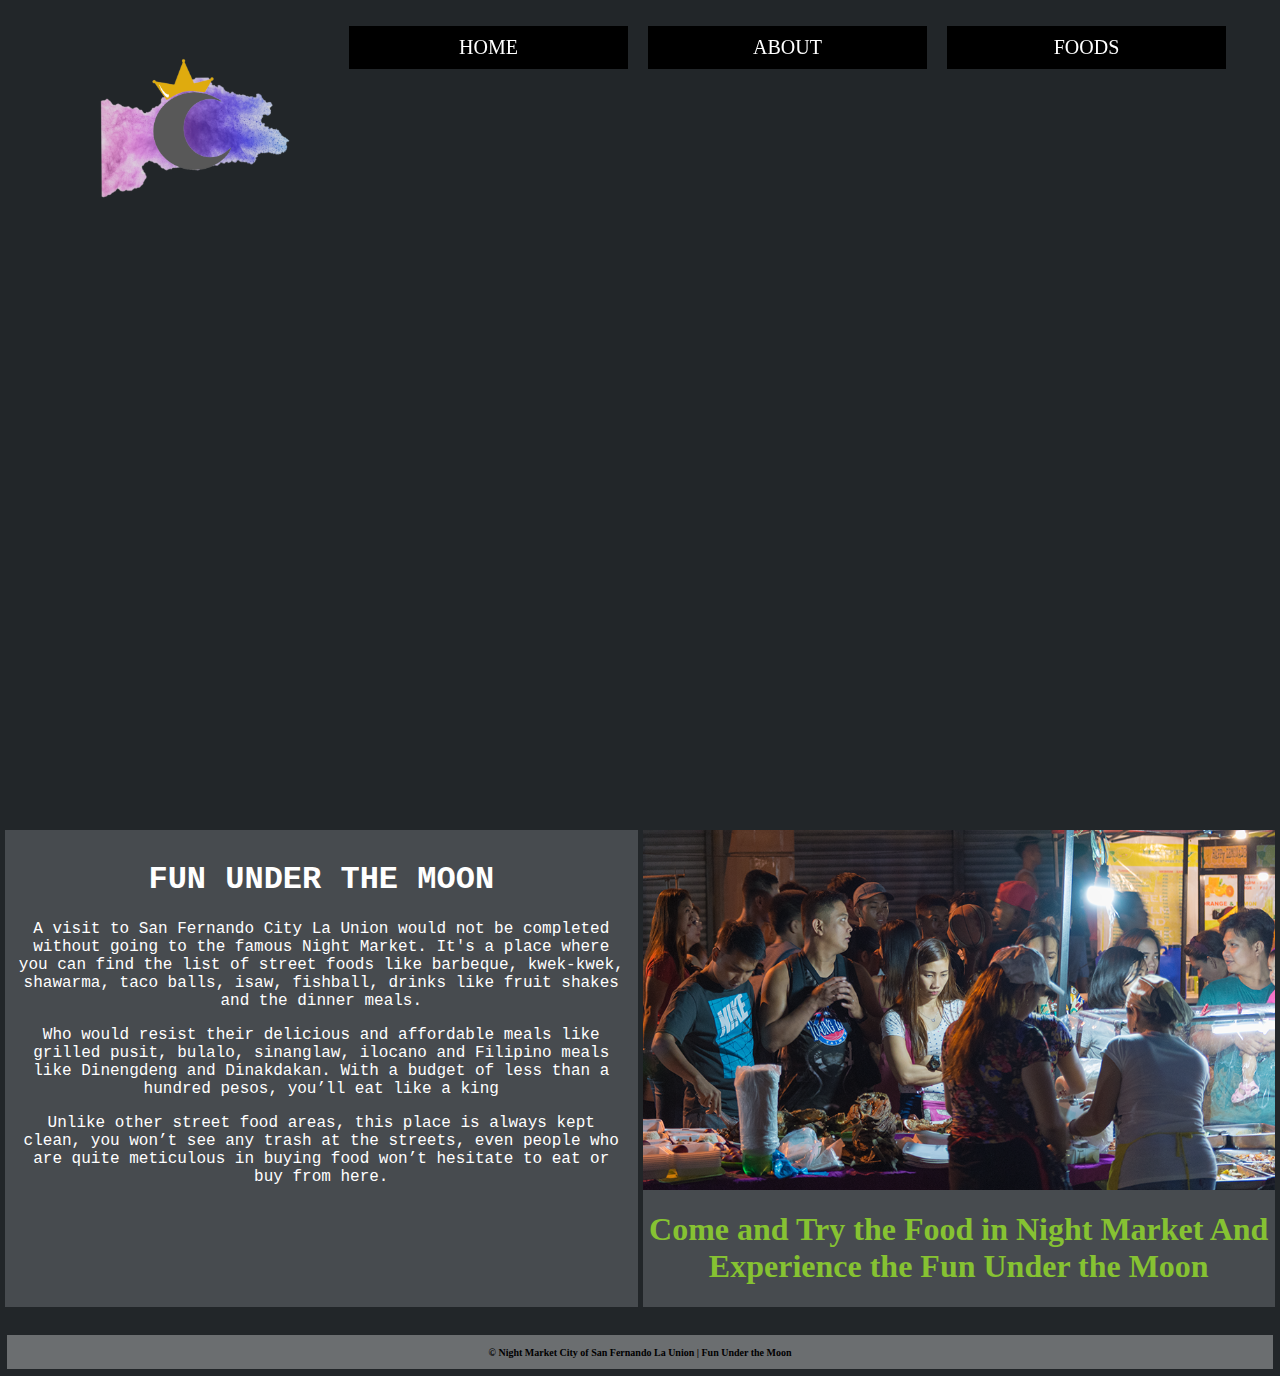
<file: index.html>
<!DOCTYPE html>
	<head>
		<link rel="stylesheet" href="css/style.css">
	</head>
	<body>
		<nav class="fixed-nav-bar">
		<ul>
		    <ul class="menu">
			<div class="logo"></div>
			<a href="index.html"><li>HOME</li>
			<a href="page2.html"><li>ABOUT</li>
			<a href="page3.html"><li>FOODS</li>
		</ul>
		</nav>
		<div class="slideshow">
			<div class="slide1"></div>
			<div class="slide2"></div>
			<div class="slide3"></div>
			<div class="slide4"></div>
		  </div>
		  
		  <div class="main-article">
			<div class="article-left">
			  <div class="text">
				<h1>FUN UNDER THE MOON</h1>
				<p>A visit to San Fernando City La Union would not be completed without going to the
				famous Night Market. It's a place where you can find the list of street foods like 
				barbeque, kwek-kwek, shawarma, taco balls, isaw, fishball, drinks like fruit shakes
				and the dinner meals.</p>
					<p>Who would resist their delicious and affordable meals like grilled pusit, bulalo, 
				sinanglaw, ilocano and Filipino meals like Dinengdeng and Dinakdakan. With a budget 
				of less than a hundred pesos, you’ll eat like a king</p>
					<p>Unlike other street food areas, this place is always kept clean, you won’t see any
				trash at the streets, even people who are quite meticulous in buying food won’t 
				hesitate to eat or buy from here.</p>
				</div>
			</div>
			<div class="article-right">
			<div class="images"></div>
			<div class="texts">
				<h1>Come and Try the Food in Night Market
				 And Experience the Fun Under the Moon</h1>
				</div>
			</div>
		</div>
		  <div class="footer">
		      <h1>&copy Night Market City of San Fernando La Union | Fun Under the Moon  </h1>
		  </div>
	 </body>
</html>
</file>
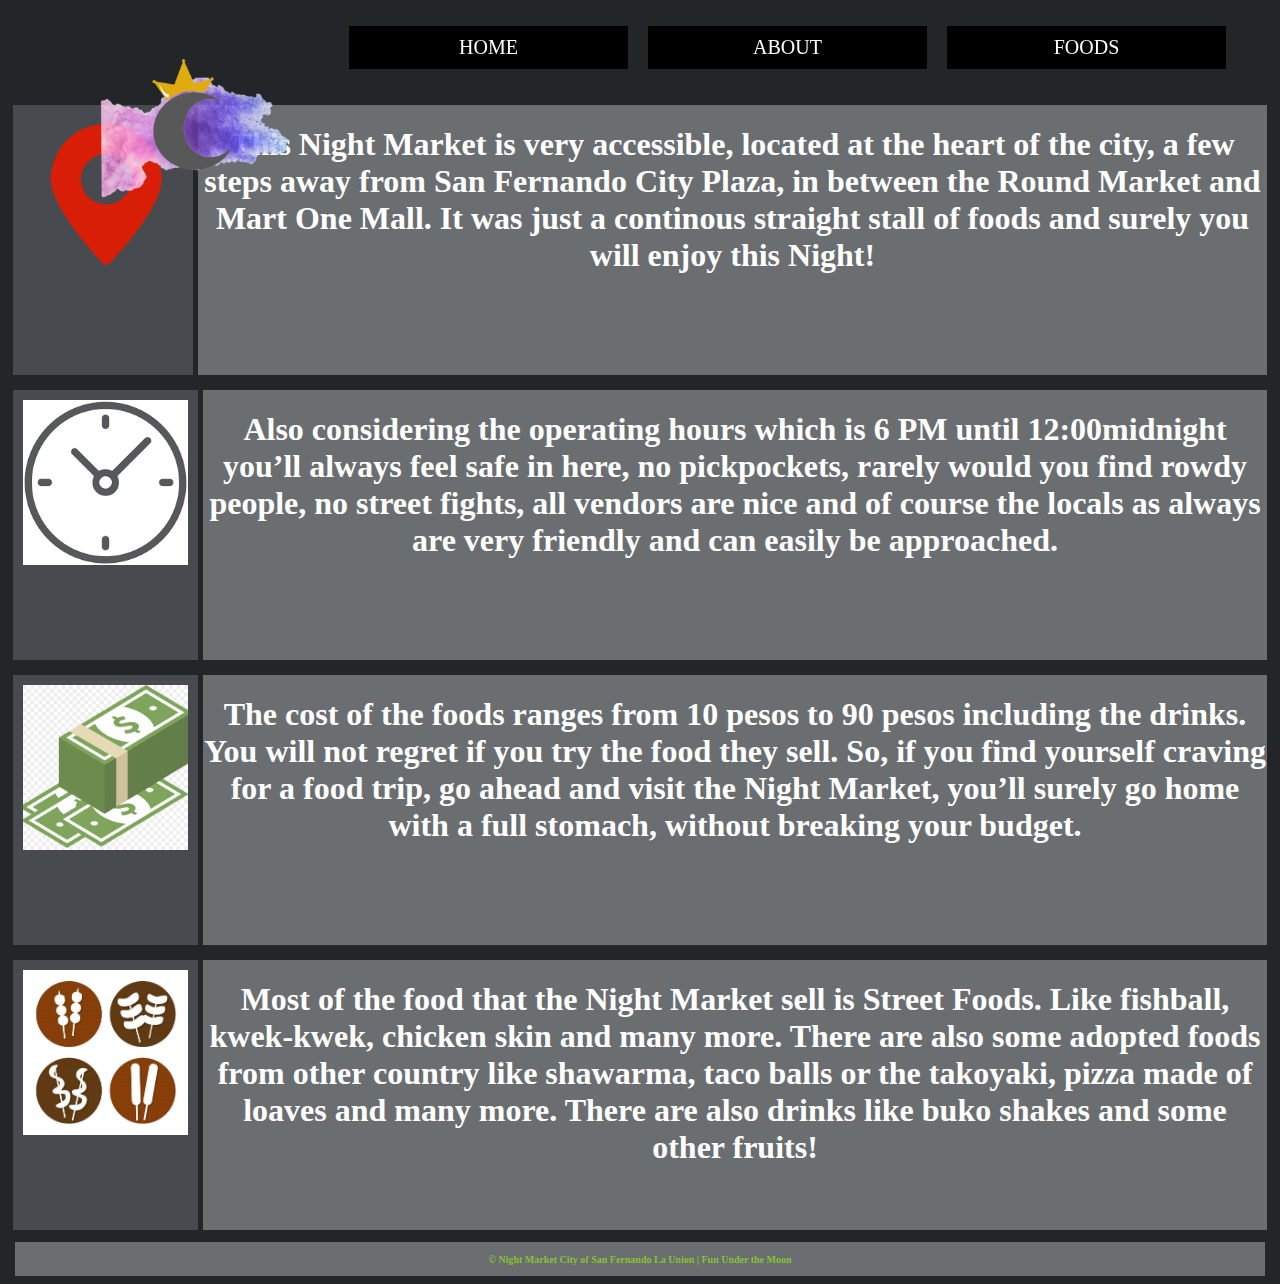
<file: page2.html>
<!DOCTYPE html>
<html>
	<head>
		<link rel="stylesheet" href="css/style2.css">
	</head>
	<body>
		<nav class="fixed-nav-bar">
		<ul>
		    <ul class="menu">
			<div class="logo"></div>
			<a href="index.html"><li>HOME</li>
			<a href="page2.html"><li>ABOUT</li>
			<a href="page3.html"><li>FOODS</li>
		</ul>
		</nav>
		<div class="first">
			<div class="left1">
			<div class="pic1"></div>
			</div>
			<div class="text1">
			<h1>This Night Market is very accessible, located at the heart of the city, a few steps 
			away from San Fernando City Plaza, in between the Round Market and Mart One Mall. It was
			just a continous straight stall of foods and surely you will enjoy this Night!</h1>
			</div>
		</div>
		<div class="second">
			<div class="left2">
			<div class="pic2"></div>
			</div>
			<div class="text2">
			<h1>Also considering the operating hours which is 6 PM until 12:00midnight you’ll 
			always feel safe in here, no pickpockets, rarely would you find rowdy people, 
			no street fights, all vendors are nice and of course the locals as always are 
			very friendly and can easily be approached.</h1>
			</div>
		</div>
		<div class="third">
			<div class="left3">
			<div class="pic3"></div>
			</div>
			<div class="text3">
			<h1>The cost of the foods ranges from 10 pesos to 90 pesos including the drinks. You will
			not regret if you try the food they sell. So, if you find yourself craving for a food trip, 
			go ahead and visit the Night Market, you’ll surely go home with a full stomach, without 
			breaking your budget.</h1>
			</div>
		</div>
		<div class="fourth">
			<div class="left4">
			<div class="pic4"></div>
			</div>
			<div class="text4">
			<h1>Most of the food that the Night Market sell is Street Foods. Like fishball, kwek-kwek,
			chicken skin and many more. There are also some adopted foods from other country like 
			shawarma, taco balls or the takoyaki, pizza made of loaves and many more. There are also drinks
			like buko shakes and some other fruits!</h1>
			</div>
		</div>
		<div class="footer">
		      <h1>&copy Night Market City of San Fernando La Union | Fun Under the Moon  </h1>
		  </div>
	</body>
</html>
</file>
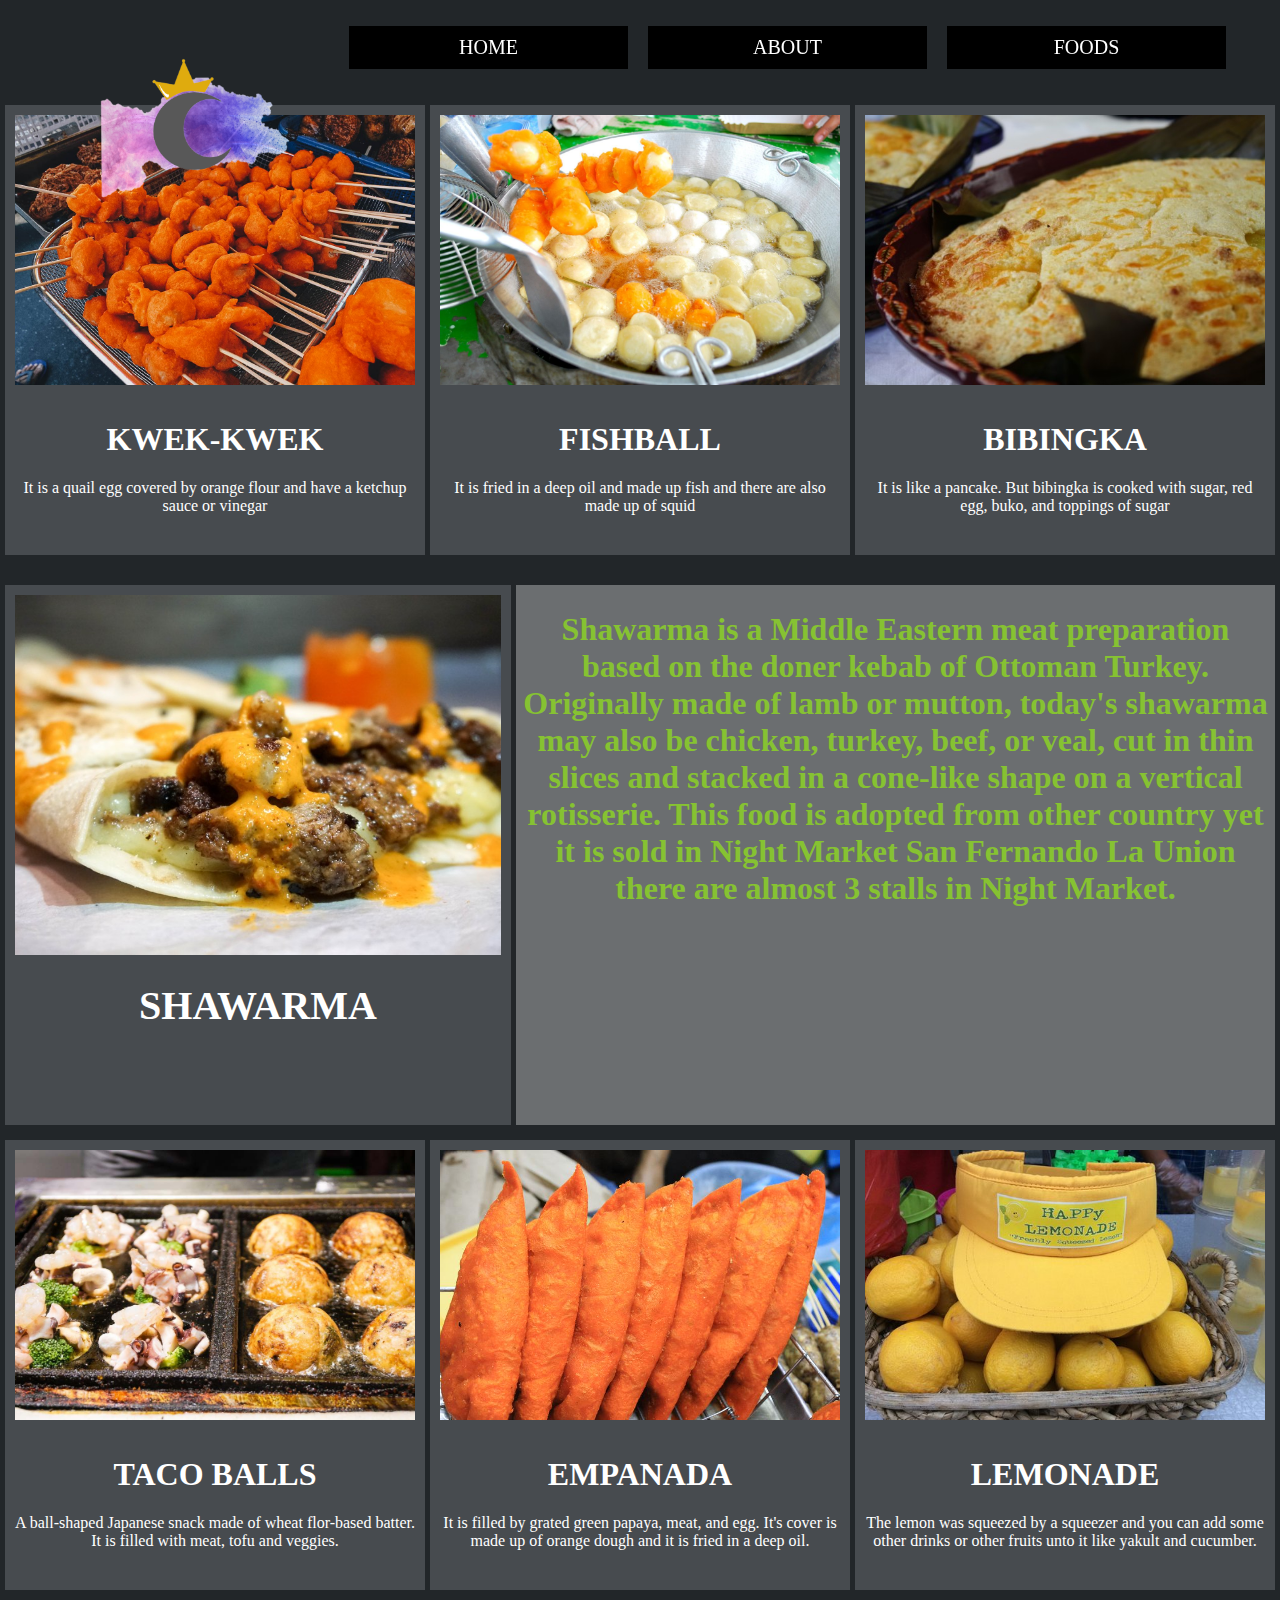
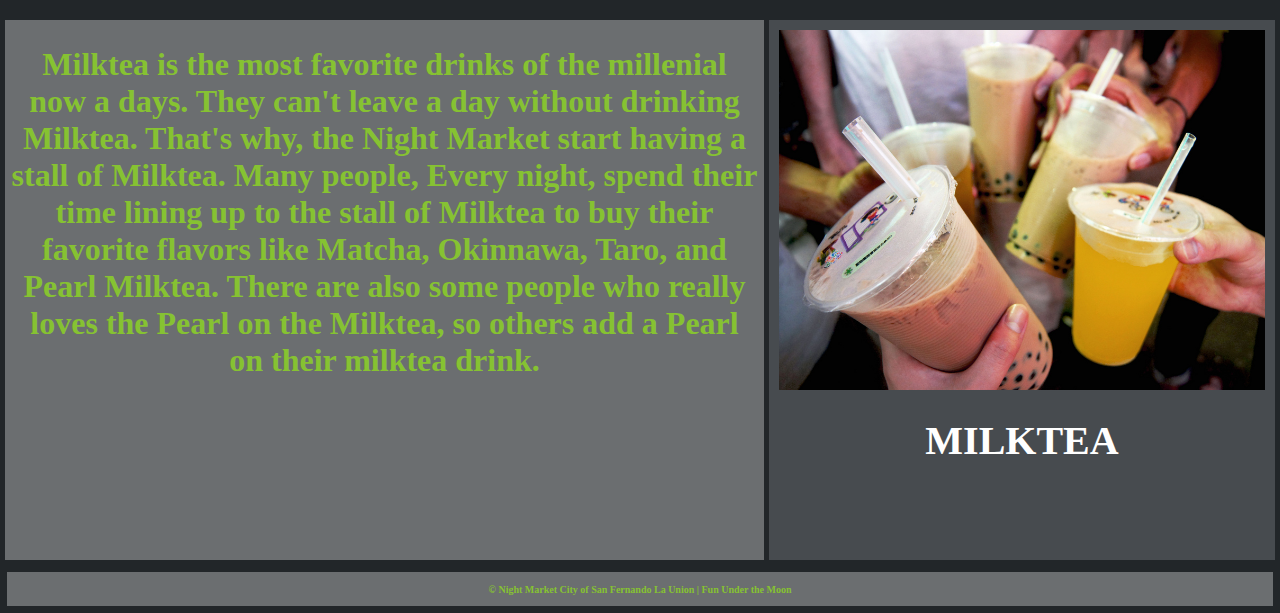
<file: page3.html>
<!DOCTYPE html>
	<head>
		<link rel="stylesheet" href="css/style3.css">
	</head>
	<body>
		<nav class="fixed-nav-bar">
		<ul>
		    <ul class="menu">
			<div class="logo"></div>
			<a href="index.html"><li>HOME</li>
			<a href="page2.html"><li>ABOUT</li>
			<a href="page3.html"><li>FOODS</li>
		</ul>
		</nav>
		<div class="container">
			<div class="box1">
				<div class="pic1"></div>
				<div class="text1">
				<h1>KWEK-KWEK</h1>
				<p>It is a quail egg covered by orange flour and have a ketchup sauce or vinegar</p>
				</div>
			</div>
			<div class="box2">
				<div class="pic22"></div>
				<div class="text22">
				<h1>FISHBALL</h1>
				<p>It is fried in a deep oil and made up fish and there are also made up of squid</p>
				</div>
			</div>
			<div class="box3">
				<div class="pic3"></div>
				<div class="text3">
				<h1>BIBINGKA</h1>
				<p>It is like a pancake. But bibingka is cooked with sugar, red egg, buko, and toppings
				of sugar</p>
				</div>
			</div>
		</div>
		<div class="container2">
			<div class="left2">
			<div class="pic2"></div>
			<div class="name">
			<h1>SHAWARMA</h1>
			</div>
			</div>
			<div class="text2">
			<h1> Shawarma is a Middle Eastern meat preparation based on the doner kebab of Ottoman Turkey.
			Originally made of lamb or mutton, today's shawarma may also be chicken, turkey, beef, or 
			veal, cut in thin slices and stacked in a cone-like shape on a vertical rotisserie.
			This food is adopted from other country yet it is sold in Night Market San Fernando La Union
			there are almost 3 stalls in Night Market.</h1>
			</div>
		</div>
		<div class="container3">
			<div class="box13">
				<div class="pic13"></div>
				<div class="text13">
				<h1>TACO BALLS</h1>
				<p>A ball-shaped Japanese snack made of wheat flor-based batter. It is filled with meat, 
				tofu and veggies.</p>
				</div>
			</div>
			<div class="box23">
				<div class="pic23"></div>
				<div class="text23">
				<h1>EMPANADA</h1>
				<p>It is filled by grated green papaya, meat, and egg. It's cover is made up of orange
				dough and it is fried in a deep oil. </p>
				</div>
			</div>
			<div class="box33">
				<div class="pic33"></div>
				<div class="text33">
				<h1>LEMONADE</h1>
				<p>The lemon was squeezed by a squeezer and you can add some other drinks or other fruits
				unto it like yakult and cucumber.</p>
				</div>
			</div>
		</div>
		<div class="container4">
			<div class="text4">
			<h1>Milktea is the most favorite drinks of the millenial now a days. They can't leave a day
			without drinking Milktea. That's why, the Night Market start having a stall of Milktea. Many 
			people, Every night, spend their time lining up to the stall of Milktea to buy their favorite
			flavors like Matcha, Okinnawa, Taro, and Pearl Milktea. There are also some people who really
			loves the Pearl on the Milktea, so others add a Pearl on their milktea drink. </h1>
			</div>
			<div class="left4">
			<div class="pic4"></div>
			<div class="name2">
			<h1>MILKTEA</h1>
			</div>
			</div>
		</div>
		<div class="footer">
		      <h1>&copy Night Market City of San Fernando La Union | Fun Under the Moon  </h1>
		  </div>
	</body>
</html>
</file>
<file: css/style.css>
body {
	text-align: center;
	background: #222629;
	margin: 0;
	padding: 0;
}

li {
	border: 2px orange solid;
	color: oranged;
	padding: 20px;
	font-size: 20px;
}

li:hover {
	background-color: #86C232;
	color: gray;
}

.menu {
	height: 10vh;
	display: grid;
	grid-template-columns: repeat(4,1fr);
	grid-gap: 20px;
	padding: 0;
}

.fixed-nav-bar {
  position: fixed;
  top: 10px;
  left: 10px;
  right: 10px;
  bottom: 10px;
  z-index: 9999;
  width: 95%;
  height: 10vh;
}

.logo {
	height: 20vh;
	float: left;
	text-align: center;
	background-image: url(../images/finally.png);
	background-repeat: no-repeat;
	background-size: cover;
	background-position: center;
}

li{
	padding: 10px;
	background: black;
	border: 5px black solid;
	color: white;
	text-align: center;
	font-family: impact;
	border: 6px;
	list-style: none;
}

.slideshow {
	height: 80vh;
	position: relative;
	margin-bottom: 5px;
	margin-top: 100px;
	overflow: hidden;
}

.slideshow div {
	position: absolute;
	height: 100%;
	width: 100%;
	opacity: 0;
}

.slide1 {
	background-image: url(../images/first.png);
	background-repeat: no-repeat;
	background-size: cover;
	background-position: center;
	animation: slidening 20s infinite;
}

.slide2 {
	background-image: url(../images/2.png);
	background-repeat: no-repeat;
	background-size: cover;
	background-position: center;
	animation: slidening 20s infinite 5s;
}

.slide3 {
	background-image: url(../images/3.png);
	background-repeat: no-repeat;
	background-size: cover;
	background-position: center;
	animation: slidening 20s infinite 10s;
}

.slide4 {
	background-image: url(../images/1.png);
	background-repeat: no-repeat;
	background-size: cover;
	background-position: center;
	animation: slidening 20s infinite 15s;
}

@keyframes slidening {
	0%{
		transform: scale(1);
		opacity: 0;
	}
	5%{
		opacity: 1;
	}
	25%{
		opacity: 1;
	}
	30%{
		transform: scale(1.1);
		opacity: 0;
	}
}

.main-article{
	height: 50vh;
	display: grid;
	grid-template-columns: 2fr 2fr;
	padding: 5px;
	grid-gap: 5px;
	margin-bottom: 50px;
}

.article-left{
	display: grid;
	padding: 10px;
	background: #474B4F;
}

.article-right{
	background: #474B4F;
}

.images:hover {
	height: 40vh;
	background-image: url(../images/3.png);
	background-repeat: no-repeat;
	background-size: cover;
	background-position: center;
}

.images {
	height: 40vh;
	background-image: url(../images/1.png);
	background-repeat: no-repeat;
	background-size: cover;
	background-position: center;
}

.texts {
	font-family: cambria;
	color: #86C232;
}

.text { 
	font-family: courier new;
	color: white;
}

a {
	text-decoration: none;
}

.footer{
	color: black;
	font-size: 5px;
    padding: 5px;
    background: #6B6E70;
	margin: 7px;
}
</file>
<file: css/style2.css>
body {
	text-align: center;
	background: #222629;
}

li {
	border: 2px orange solid;
	color: oranged;
	padding: 20px;
	font-size: 20px;
}

li:hover {
	background-color: #86C232;
	color: gray;
}

.menu {
	height: 10vh;
	display: grid;
	grid-template-columns: repeat(4,1fr);
	grid-gap: 20px;
	padding: 0;
}

.fixed-nav-bar {
  position: fixed;
  top: 10px;
  left: 10px;
  right: 10px;
  bottom: 10px;
  z-index: 9999;
  width: 95%;
  height: 10vh;
}

.logo {
	height: 20vh;
	float: left;
	text-align: center;
	background-image: url(../images/finally.png);
	background-repeat: no-repeat;
	background-size: cover;
	background-position: center;
}

li{
	padding: 10px;
	background: black;
	border: 5px black solid;
	color: white;
	text-align: center;
	font-family: impact;
	border: 6px;
	list-style: none;
}

.first {
	height: 30vh;
	display: grid;
	grid-template-columns: 1fr 6fr;
	padding: 5px;
	grid-gap: 5px;
	margin-top: 100px;
}

.left1 {
	padding: 10px;
	background: #474B4F;
}

.pic1 {
	height: 160px;
	width: 160px;
	background-image: url(../images/place.png);
	background-repeat: no-repeat;
	background-size: cover;
	background-position: center;
}

.text1 {
	background: #6B6E70;
	color: white;
}

.second {
	height: 30vh;
	display: grid;
	grid-template-columns: 1fr 6fr;
	padding: 5px;
	grid-gap: 5px;
	margin-top: 5px;
}

.left2 {
	padding: 10px;
	background: #474B4F;
}

.pic2 {
	height: 165px;
	width: 165px;
	background-image: url(../images/time.png);
	background-repeat: no-repeat;
	background-size: cover;
	background-position: center;
}

.text2 {
	background: #6B6E70;
	color: white;
}

.third {
	height: 30vh;
	display: grid;
	grid-template-columns: 1fr 6fr;
	padding: 5px;
	grid-gap: 5px;
	margin-top: 5px;
}

.left3 {
	padding: 10px;
	background: #474B4F;
}

.pic3 {
	height: 165px;
	width: 165px;
	background-image: url(../images/money.jpg);
	background-repeat: no-repeat;
	background-size: cover;
	background-position: center;
}

.text3 {
	background: #6B6E70;
	color: white;
}

.fourth {
	height: 30vh;
	display: grid;
	grid-template-columns: 1fr 6fr;
	padding: 5px;
	grid-gap: 5px;
	margin-top: 5px;
}

.left4 {
	padding: 10px;
	background: #474B4F;
}

.pic4 {
	height: 165px;
	width: 165px;
	background-image: url(../images/foood.png);
	background-repeat: no-repeat;
	background-size: cover;
	background-position: center;
}

.text4 {
	background: #6B6E70;
	color: white;
}

.footer{
	color: #86C232;
	font-size: 5px;
    padding: 5px;
    background: #6B6E70;
	margin: 7px;
}

a {
	text-decoration: none;
}
</file>
<file: css/style3.css>
body {
	text-align: center;
	background: #222629;
	margin: 0;
	padding: 0;
}

li {
	border: 2px orange solid;
	color: oranged;
	padding: 20px;
	font-size: 20px;
}

li:hover {
	background-color: #86C232;
	color: gray;
}

.menu {
	height: 10vh;
	display: grid;
	grid-template-columns: repeat(4,1fr);
	grid-gap: 20px;
	padding: 0;
}

.fixed-nav-bar {
  position: fixed;
  top: 10px;
  left: 10px;
  right: 10px;
  bottom: 10px;
  z-index: 9999;
  width: 95%;
  height: 10vh;
}

.logo {
	height: 20vh;
	float: left;
	text-align: center;
	background-image: url(../images/finally.png);
	background-repeat: no-repeat;
	background-size: cover;
	background-position: center;
}

li{
	padding: 10px;
	background: black;
	border: 5px black solid;
	color: white;
	text-align: center;
	font-family: impact;
	border: 6px;
	list-style: none;
}

.container {
	height: 50vh;
	display: grid;
	grid-template-columns: 3fr 3fr 3fr;
	padding: 5px;
	grid-gap: 5px;
	margin-top: 100px;
}

.box1 {
	display: grid;
	background-color: #474B4F;
	padding: 10px
}

.pic1 {
	height: 30vh;
	background-image: url(../images/kwek1.jpg);
	background-position: center;
	background-size: cover;
	background-repeat: no-repeat;
}

.pic1:hover {
	height: 30vh;
	background-image: url(../images/kwek2.jpg);
	background-position: center;
	background-size: cover;
	background-repeat: no-repeat;
	transition: all .5s ease-out;
}

.text1 {
	color: white;
}

.box2 {
	display: grid;
	background-color: #474B4F;
	padding: 10px
}

.pic22 {
	height: 30vh;
	background-image: url(../images/fishball1.jpg);
	background-position: center;
	background-size: cover;
	background-repeat: no-repeat;
}

.pic22:hover {
	height: 30vh;
	background-image: url(../images/fishball2.jpg);
	background-position: center;
	background-size: cover;
	background-repeat: no-repeat;
	transition: all .5s ease-out;
}

.text22 {
	color: white;
}

.box3 {
	display: grid;
	background-color: #474B4F;
	padding: 10px
}

.pic3 {
	height: 30vh;
	background-image: url(../images/bibingka1.jpg);
	background-position: center;
	background-size: cover;
	background-repeat: no-repeat;
}

.pic3:hover {
	height: 30vh;
	background-image: url(../images/bibingka2.jpg);
	background-position: top;
	background-size: cover;
	background-repeat: no-repeat;
	transition: all .5s ease-out;
}

.text33 {
	color: white;
}

.container2 {
	height: 60vh;
	display: grid;
	grid-template-columns: 2fr 3fr;
	padding: 5px;
	grid-gap: 5px;
	margin-top: 20px;
}

.left2 {
	padding: 10px;
	background: #474B4F;
}

.pic2 {
	height: 40vh;
	background-image: url(../images/shawarma1.jpg);
	background-repeat: no-repeat;
	background-size: cover;
	background-position: center;
}

.pic2:hover {
	height: 40vh;
	background-image: url(../images/shawarma2.jpg);
	background-repeat: no-repeat;
	background-size: cover;
	background-position: center;
	transition: all .5s ease-out;
}

.name {
	color: white;
	font-size: 20px;
}

.text2 {
	padding: 5px;
	background: #6B6E70;
	color: #86C232;
}

.container3 {
	height: 50vh;
	display: grid;
	grid-template-columns: 3fr 3fr 3fr;
	padding: 5px;
	grid-gap: 5px;
	margin-top: 5px;
}

.box13 {
	display: grid;
	background-color: #474B4F;
	padding: 10px
}

.pic13 {
	height: 30vh;
	background-image: url(../images/taco1.jpg);
	background-position: center;
	background-size: cover;
	background-repeat: no-repeat;
}

.pic13:hover {
	height: 30vh;
	background-image: url(../images/taco2.jpg);
	background-position: center;
	background-size: cover;
	background-repeat: no-repeat;
	transition: all .5s ease-out;
}

.text13 {
	color: white;
}

.box23 {
	display: grid;
	background-color: #474B4F;
	padding: 10px
}

.pic23{
	height: 30vh;
	background-image: url(../images/empa1.jpg);
	background-position: top;
	background-size: cover;
	background-repeat: no-repeat;
}

.pic23:hover {
	height: 30vh;
	background-image: url(../images/empa2.png);
	background-position: top;
	background-size: cover;
	background-repeat: no-repeat;
	transition: all .5s ease-out;
}

.text23 {
	color: white;
}

.box33 {
	display: grid;
	background-color: #474B4F;
	padding: 10px
}

.pic33 {
	height: 30vh;
	background-image: url(../images/lemon1.jpg);
	background-position: top;
	background-size: cover;
	background-repeat: no-repeat;
}

.pic33:hover {
	height: 30vh;
	background-image: url(../images/lemon2.png);
	background-position: center;
	background-size: cover;
	background-repeat: no-repeat;
	transition: all .5s ease-out;
}

.text3 {
	color: white;
}

.container4 {
	height: 60vh;
	display: grid;
	grid-template-columns: 3fr 2fr;
	padding: 5px;
	grid-gap: 5px;
	margin-top: 20px;
}

.left4 {
	padding: 10px;
	background: #474B4F;
}

.pic4 {
	height: 40vh;
	background-image: url(../images/milktea1.jpg);
	background-repeat: no-repeat;
	background-size: cover;
	background-position: center;
}

.pic4:hover {
	height: 40vh;
	background-image: url(../images/milktea2.jpg);
	background-repeat: no-repeat;
	background-size: cover;
	background-position: center;
	transition: all .5s ease-out;
}

.text4 {
	padding: 5px;
	background: #6B6E70;
	color: #86C232;
}

.name2 {
	color: white;
	font-size: 20px;
}

.footer{
	color: #86C232;
	font-size: 5px;
    padding: 5px;
    background: #6B6E70;
	margin: 7px;
}

a {
	text-decoration: none;
}
</file>
